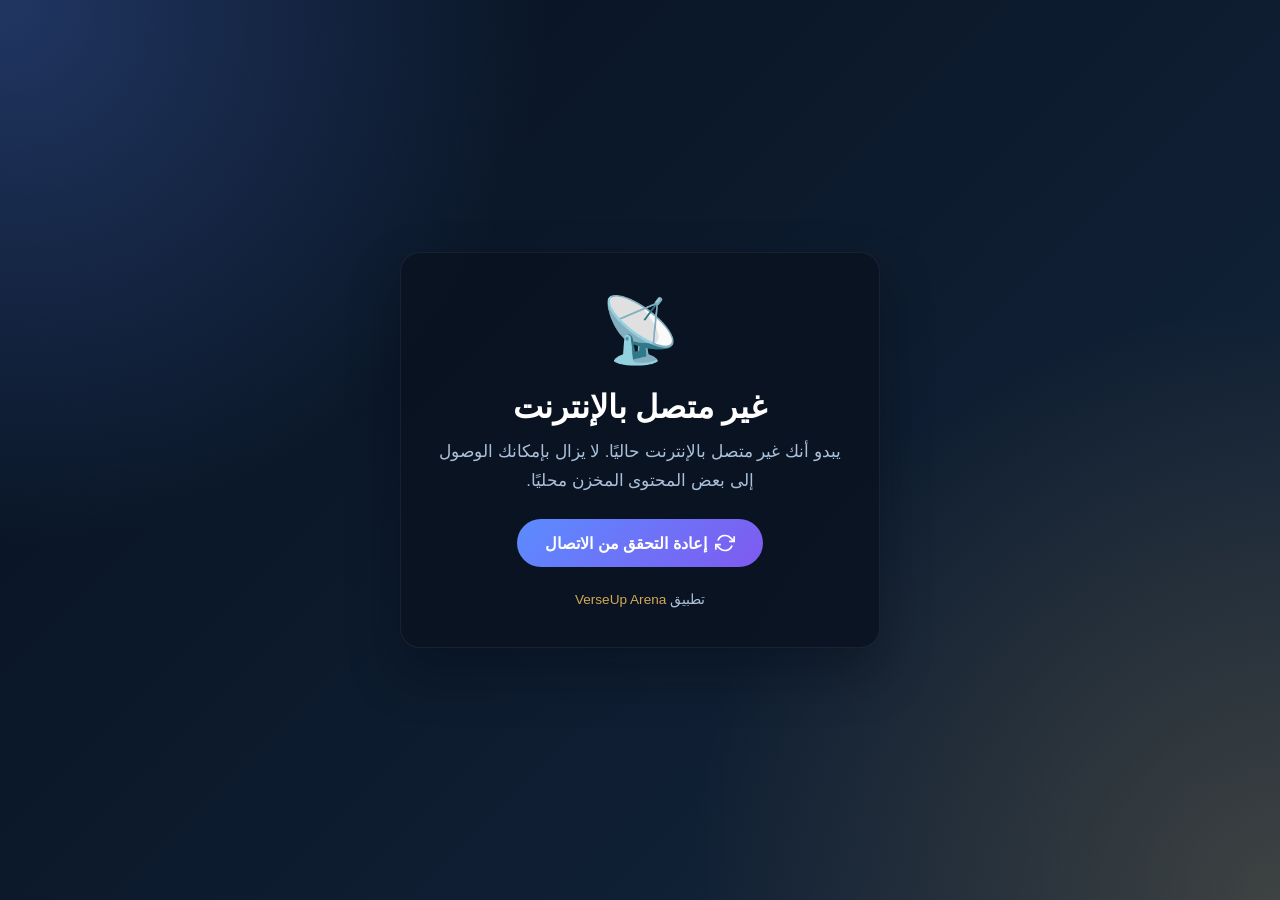
<file: offline.html>
<!DOCTYPE html>
<html lang="ar" dir="rtl">
<head>
    <meta charset="UTF-8">
    <meta name="viewport" content="width=device-width, initial-scale=1.0, viewport-fit=cover">
    <title>غير متصل — VerseUp Arena</title>
    <meta name="description" content="أنت غير متصل بالإنترنت. ما زال بعض المحتوى متاحًا.">
    <meta name="theme-color" content="#0d1b2e">
    <link rel="icon" type="image/png" href="assets/images/verseup_logo.png">
    <style>
        :root {
            --bg-0: #07111f;
            --bg-1: #0d1b2e;
            --bg-2: #14263d;
            --text: #e8eef7;
            --text-strong: #ffffff;
            --text-muted: #aac0da;
            --accent: #d4a855;
            --accent-2: #5b8cff;
            --line: rgba(255, 255, 255, 0.1);
            --container-bg: rgba(10, 18, 31, 0.84);
            --container-border: rgba(255, 255, 255, 0.06);
        }

        * { margin: 0; padding: 0; box-sizing: border-box; }

        body {
            font-family: 'Tajawal', sans-serif;
            background: 
                radial-gradient(circle at top left, rgba(91, 140, 255, 0.30), transparent 35%),
                radial-gradient(circle at bottom right, rgba(212, 168, 85, 0.22), transparent 38%),
                linear-gradient(135deg, var(--bg-0) 0%, var(--bg-1) 50%, var(--bg-2) 100%);
            min-height: 100vh;
            display: flex;
            flex-direction: column;
            align-items: center;
            justify-content: center;
            padding: 20px;
            color: var(--text);
        }

        .offline-container {
            max-width: 480px;
            width: 100%;
            text-align: center;
            background: var(--container-bg);
            border-radius: 20px;
            padding: 40px 30px;
            border: 1px solid var(--container-border);
            box-shadow: 0 24px 50px rgba(1, 8, 18, 0.35);
        }

        .offline-icon {
            font-size: 4rem;
            margin-bottom: 20px;
            display: block;
        }

        .offline-title {
            font-family: 'Amiri', serif;
            font-size: 2rem;
            font-weight: 700;
            color: var(--text-strong);
            margin-bottom: 12px;
        }

        .offline-message {
            color: var(--text-muted);
            font-size: 1.05rem;
            line-height: 1.7;
            margin-bottom: 24px;
        }

        .retry-btn {
            display: inline-flex;
            align-items: center;
            gap: 8px;
            background: linear-gradient(135deg, var(--accent-2) 0%, #7f5af0 100%);
            color: white;
            border: none;
            padding: 14px 28px;
            border-radius: 999px;
            font-size: 1rem;
            font-weight: 600;
            cursor: pointer;
            transition: transform 0.2s ease, box-shadow 0.2s ease;
        }

        .retry-btn:hover {
            transform: translateY(-2px);
            box-shadow: 0 8px 24px rgba(91, 140, 255, 0.4);
        }

        .offline-footer {
            margin-top: 24px;
            font-size: 0.85rem;
            color: var(--text-muted);
        }

        .offline-footer a {
            color: var(--accent);
            text-decoration: none;
        }
    </style>
</head>
<body>
    <div class="offline-container" role="main" aria-label="حالة عدم الاتصال">
        <span class="offline-icon" aria-hidden="true">📡</span>
        
        <h1 class="offline-title">غير متصل بالإنترنت</h1>
        <p class="offline-message">
            يبدو أنك غير متصل بالإنترنت حاليًا. لا يزال بإمكانك الوصول إلى بعض المحتوى المخزن محليًا.
        </p>
        
        <button class="retry-btn" onclick="window.location.reload()" aria-label="إعادة التحقق من الاتصال">
            <svg width="20" height="20" viewBox="0 0 24 24" fill="none" stroke="currentColor" stroke-width="2" aria-hidden="true">
                <path d="M23 4v6h-6M1 20v-6h6"/>
                <path d="M3.51 9a9 9 0 0114.85-3.36L23 10M1 14l4.64 4.36A9 9 0 0020.49 15"/>
            </svg>
            إعادة التحقق من الاتصال
        </button>
        
        <div class="offline-footer">
            <p>تطبيق <a href="/">VerseUp Arena</a></p>
        </div>
    </div>

    <script>
        window.addEventListener('online', () => {
            window.location.reload();
        });

        if ('vibrate' in navigator) {
            navigator.vibrate(100);
        }
    </script>
</body>
</html>
</file>
